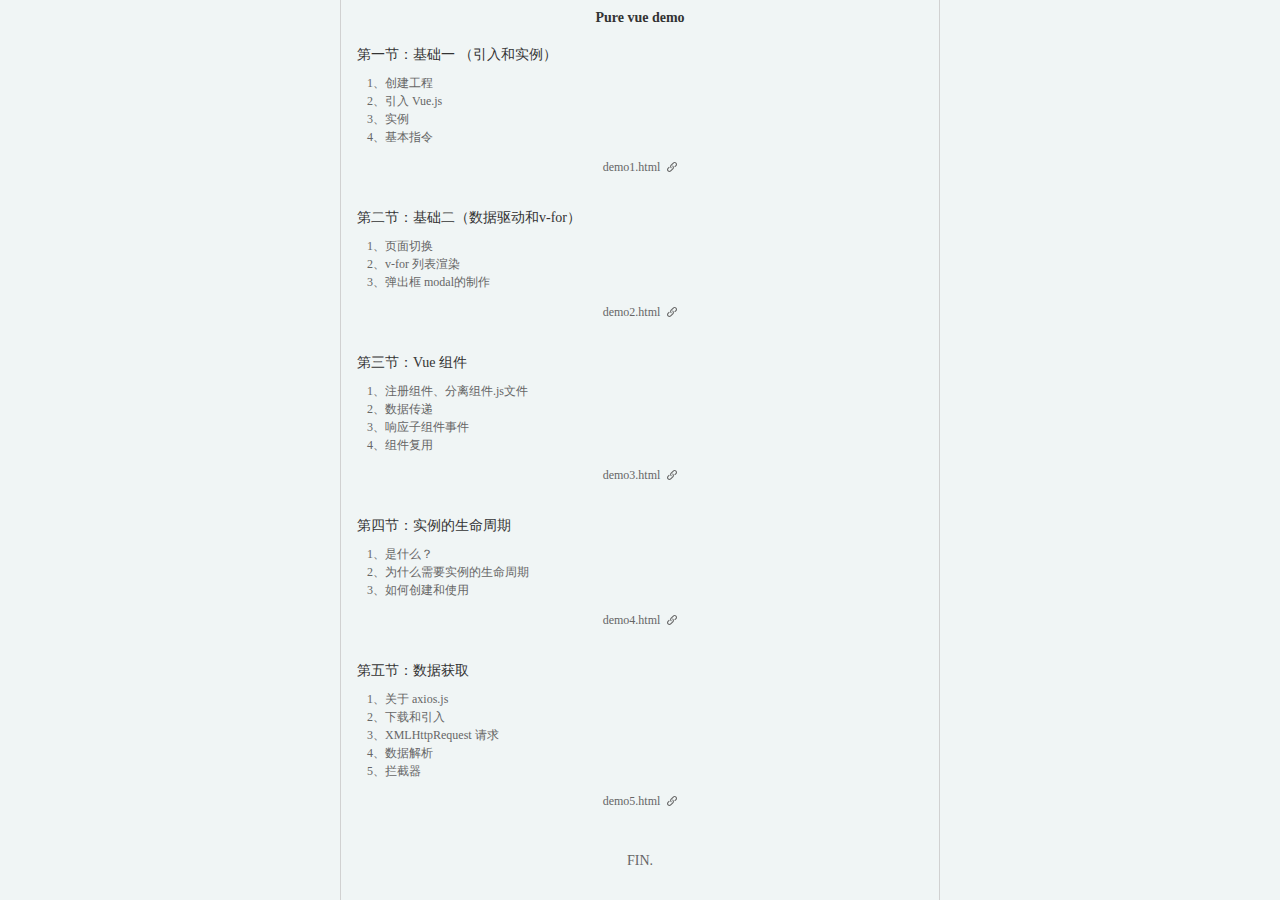
<file: index.html>
<!DOCTYPE html>
<html lang="en">
  <head>
    <meta charset="utf-8">
    <meta http-equiv="X-UA-Compatible" content="IE=edge">
    <meta name="viewport" content="width=device-width, initial-scale=1, user-scalable=no">
    <meta name="keywords" content="">
    <meta name="description" content="">
    <meta name="author" content="">
    <meta name="robots" content="all">
    <link rel="stylesheet" href='./css/3th-auth.css'>
    <link rel="stylesheet" href='./css/free-flex.css'>
    <link rel="shortcut icon" href="./images/favicon.ico" type="image/x-icon" />
    <title> Pure vue demo for newbie ! </title>
    <style>
        *,*:before,*:after{-moz-box-sizing:border-box;-webkit-box-sizing:border-box;box-sizing:border-box}
        h4{padding:10px;color:#333;font-size:14px;text-align:center}
        a{display:inline-block;padding:4px 6px;font-size:12px;color:#666}
        a span{}
        li{color:#666;font-size:12px;line-height:18px}
        .box{padding:10px 16px 20px}ul{padding:10px}
        ul,ol{list-style-type:none}.box div{font-size:14px;color:#333}
        .button-box{font-size:12px;text-align:center}
        .button-box a img{display:inline-block;width:10px;height:10px;margin-left: 4px;position:relative;top:1px}
        .fin{text-align:center;padding:20px 0;color:#666}
    </style>
  </head>
  <body>
      <h4> Pure vue demo </h4>

      <div class="box">
          <div> 第一节：基础一 （引入和实例） </div>
          <ul>
              <li>1、创建工程</li>
              <li>2、引入 Vue.js</li>
              <li>3、实例</li>
              <li>4、基本指令</li>
          </ul>
          <div class="button-box">
              <a href="demo1.html"> demo1.html <img src="./images/link.svg"> </a>
          </div>
      </div>

      <div class="box">
          <div> 第二节：基础二（数据驱动和v-for） </div>
          <ul>
              <li>1、页面切换</li>
              <li>2、v-for 列表渲染</li>
              <li>3、弹出框 modal的制作</li>
          </ul>
          <div class="button-box">
              <a href="demo2.html"> demo2.html <img src="./images/link.svg"> </a>
          </div>
      </div>

      <div class="box">
          <div> 第三节：Vue 组件</div>
          <ul>
              <li>1、注册组件、分离组件.js文件</li>
              <li>2、数据传递</li>
              <li>3、响应子组件事件</li>
              <li>4、组件复用</li>
          </ul>
          <div class="button-box">
              <a href="demo3.html"> demo3.html <img src="./images/link.svg"> </a>
          </div>
      </div>

      <div class="box">
          <div> 第四节：实例的生命周期</div>
          <ul>
              <li>1、是什么？</li>
              <li>2、为什么需要实例的生命周期</li>
              <li>3、如何创建和使用</li>
          </ul>
          <div class="button-box">
              <a href="demo4.html"> demo4.html <img src="./images/link.svg"> </a>
          </div>
      </div>

      <div class="box">
          <div> 第五节：数据获取</div>
          <ul>
              <li>1、关于 axios.js </li>
              <li>2、下载和引入 </li>
              <li>3、XMLHttpRequest 请求</li>
              <li>4、数据解析</li>
              <li>5、拦截器</li>
          </ul>
          <div class="button-box">
              <a href="demo5.html"> demo5.html <img src="./images/link.svg"> </a>
          </div>
      </div>

      <div class="fin"> FIN. </div>


  	<script type="text/javascript" ></script>
  </body>
</html>
</file>
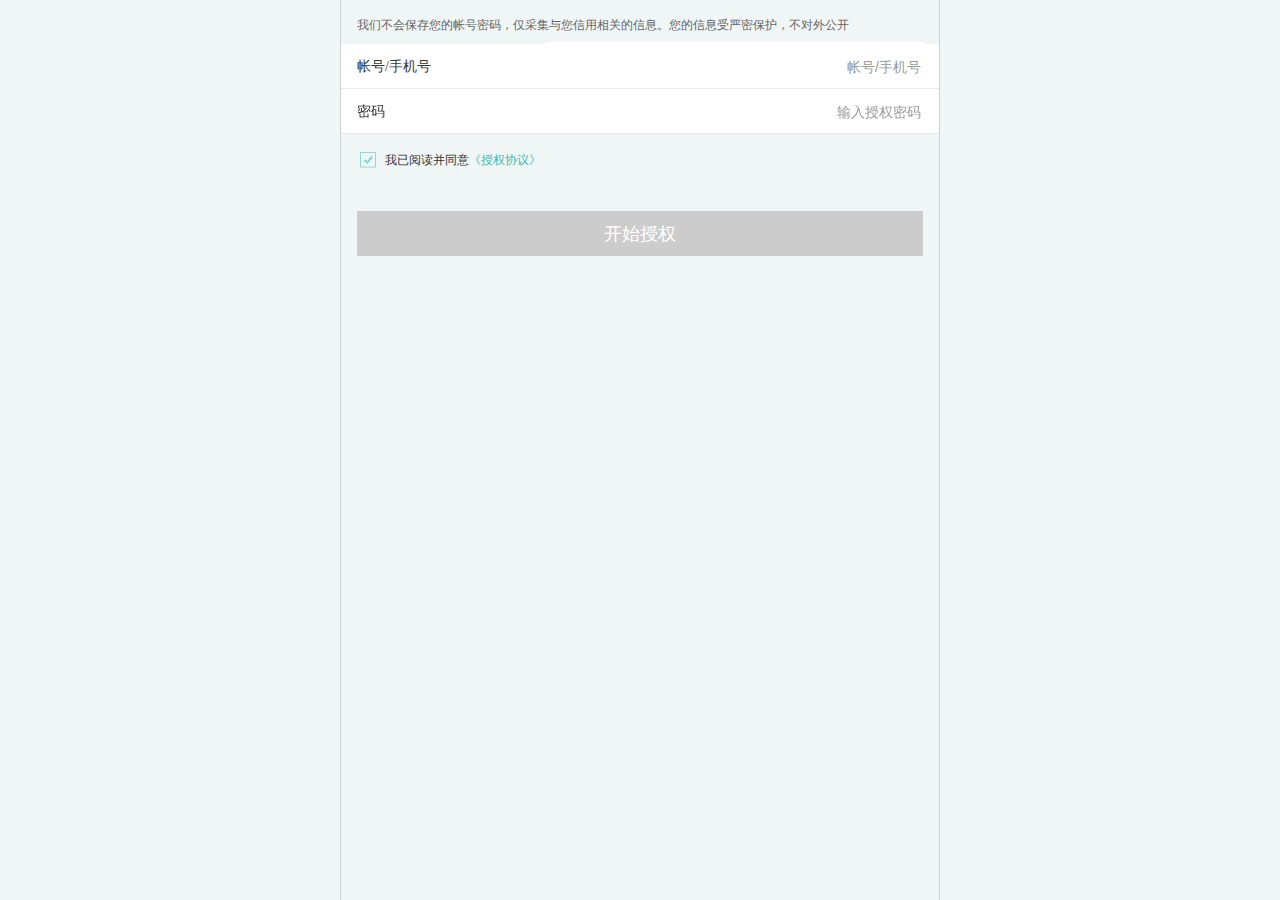
<file: demo1.html>
<!DOCTYPE html>
<html lang="en">
  <head>
    <meta charset="utf-8">
    <meta http-equiv="X-UA-Compatible" content="IE=edge">
    <meta name="viewport" content="width=device-width, initial-scale=1, user-scalable=no">
    <meta name="keywords" content="">
    <meta name="description" content="">
    <meta name="author" content="">
    <meta name="robots" content="all">
    <link rel="stylesheet" href='./css/3th-auth.css'>
    <link rel="stylesheet" href='./css/free-flex.css'>
    <link rel="shortcut icon" href="./images/favicon.ico" type="image/x-icon" />
    <title> Vue demo 1（基础一） </title>
	<style>
		[v-cloak] {display: none;}
	</style>
  </head>
  <body>
    <div id="app1" v-cloak>
        <!-- 顶部小贴士 -->
        <div class="top-tips"> {{ tipsMsg }} </div>
        <!-- 表单输入框 -->
        <div class="input-wrapper">
            <div class="flex wrapper-item">
                <label class="flex2 item-name" for="account">帐号/手机号</label>
                <div class="flex4 item-input">
                    <input id="account" type="tel" maxlength="11" placeholder="帐号/手机号" v-model="account" autofocus>
                </div>
            </div>
            <div class="flex wrapper-item">
                <label class="flex2 item-name" for="password">密码</label>
                <div class="flex4 item-input">
                    <input id="password" type="password" placeholder="输入授权密码" v-model="password">
                </div>
            </div>
        </div>
        <!-- 协议 -->
        <div class="flex vertical-center license">

            <div class="checked"></div>
            <div class="text">我已阅读并同意</div>
            <div><a href="javascript:void(0);">《授权协议》</a></div>
        </div>
        <!-- 底部按钮 -->
        <div class="bottom-button">
            <button id="app1-next-btn" type="button" class="next-button" :class="{ active : ( account && password ) }"
                    @click="nextButtonClick" :disabled="!( account && password )"> 开始授权 </button>
        </div>

    </div>

    <script src="./js/vue.js"></script>
  	<script type="text/javascript" >

        var app1 = new Vue({
            el: '#app1',
            data: {
                modalShow : false,
                tipsMsg : '我们不会保存您的帐号密码，仅采集与您信用相关的信息。您的信息受严密保护，不对外公开',
                account : '',
                password : ''
            },
            methods: {
                nextButtonClick : function () {
                    alert( "account : " + this.account + "\npassword : " + this.password )
                }
            }
        });

	</script>


  </body>
</html>
</file>
<file: css/3th-auth.css>
/**
 * Created by KidSirZ4i on  2017/5/25.
 */
html, body, div, span, applet, object, iframe, h1, h2, h3, h4, h5, h6, p, blockquote, pre, a, abbr, acronym, address, big, cite, code, del, dfn, em, img, ins, kbd, q, s, samp, small, strike, strong, sub, sup, tt, var, b, u, i, center, dl, dt, dd, ol, ul, li, fieldset, form, label, legend, table, caption, tbody, tfoot, thead, tr, th, td, article, aside, canvas, details, embed, figure, figcaption, footer, header, menu, nav, output, ruby, section, summary, time, mark, audio, video {
    margin: 0;
    padding: 0;
    border: 0;
    vertical-align: baseline;
}
/* HTML5 display-role reset for older browsers */
article, aside, details, figcaption, figure, footer, header, menu, nav, section {
  display: block;
}

*, *:before, *:after {
    -moz-box-sizing: border-box;
    -webkit-box-sizing: border-box;
    box-sizing: border-box;
}
a {
    text-decoration: none;
}
button {
    outline: none;
}

html {
    width: 100%;
    height: 100%;
}

body {
    position: relative;
    background-color: #f0f5f5;
    width: 100%;
    height: 100%;
    max-width: 600px;
    margin: 0 auto;
}

[v-cloak] {
    display: none;
}

#app1 {
    position: relative;
    width: 100%;
    height: 100%;
}

#input-wrapper, #city-picker {
    position: absolute;
    top: 0;
    bottom: 0;
    left: 0;
    right: 0;
}

#input-wrapper {
    z-index: 10;
}
#city-picker {
    z-index: 9;
}

.top-tips {
  padding: 16px 16px 10px;
  color: #666;
  font-size: 12px;
  line-height: 18px;
}

#app1 .input-wrapper {
    position: relative;
    width: 100%;
    height: auto;
    background-color: #fff;
}

#app1 .input-wrapper .wrapper-item {
    position: relative;
    height: 45px;
    padding: 0 16px;
}

#app1 .input-wrapper .wrapper-item:first-child:after,
#app1 .input-wrapper .wrapper-item:nth-child(2):after{
    content: " ";
    position: absolute;
    bottom: 0;
    left: 0;
    width: 100%;
    height: 1px;
    background: #d1d1d1;
    transform: scaleY(.5);
/*    transform: scaleY(.5);*/
}

#app1 .input-wrapper .wrapper-item .item-name {
    font-size: 14px;
    line-height: 45px;
    color: #333;
}

#app1 .input-wrapper .wrapper-item .item-input input {
    width: 100%;
    height: auto;
    color: #666;
    font-size: 14px;
    text-align: right;
    background-color: transparent;
    outline-color: transparent;
    border: none;
    white-space: nowrap;
    text-overflow: ellipsis;
    overflow: hidden;
}

#app1 .license {
    width: 100%;
    height: 37px;
    padding: 15px 16px 0;
    background-color: transparent;
    font-size: 12px;
    line-height: 22px;
}

#app1 .license .checked {
    font-size: 0;
    width: 22px;
    height: 22px;
    margin-right: 6px;
    background: url(../images/icon_radio.png) 22px 22px;
    background-size: 45px 22px;
}

#app1 .license .text {
    color: #333;
}

#app1 .license a {
    color: #43baae;
}

#app1 .license a:focus {
    outline: none;
}


#app1 .bottom-button {
    position: relative;
    width: 100%;
    padding: 40px 16px 0;
}

#app1 .bottom-button .next-button {
    width: 100%;
    height: 45px;
    margin: 0 auto;
    color: #fff;
    font-size: 18px;
    border-radius: 0;
    border: none;
    background-color: #cccccc;
    transition: all .4s ease;
}
#app1 .bottom-button .next-button.active {
    background-color: #81d8d0;
}

#app1 .modal {
    position: absolute;
    top: 0;
    left: 0;
    width: 100%;
    height: 100%;
    z-index: 1000;
}

#app1 .modal .modal-box {
    width: 84%;
    margin: 0 auto;
    box-shadow: 0 0 400px 400px rgba(0,0,0,.4);
}
#app1 .modal .modal-box .modal-title {
    position: relative;
    width: 100%;
    height: 45px;
    font-size: 16px;
    line-height: 45px;
    color: #333;
    text-align: center;
    background-color: #f0f5f5;
}

#app1 .modal .modal-box .modal-title .title {
    -webkit-box-flex: 1;
    -moz-box-flex: 1;
    -webkit-flex: 1;
    -ms-flex: 1;
    flex: 1;
}
#app1 .modal .modal-box .modal-title .close {
    position: absolute;
    top: 0;
    right: 10px;
    width: 22px;
    height: 45px;
}
#app1 .modal .modal-box .modal-body {
    width: 100%;
    min-height: 110px;
    max-height: 300px;
    color: #666;
    overflow-y: scroll;
    padding: 20px 10px 40px;
    background-color: #f0f5f5;
}
#app1 .modal .modal-box .modal-body::-webkit-scrollbar {
    display: none;
}
#app1 .modal .modal-box .modal-body .item-name {
    width: 100%;
    height: 18px;
    font-size: 12px;
    line-height: 18px;
    color: #999;
}
#app1 .modal .modal-box .modal-body .item-input {
    width: 100%;
    height: 32px;
    border-bottom: 1px solid #d1d1d1;
}
#app1 .modal .modal-box .modal-body .item-input input {
    height: 100%;
    color: #999;
    font-size: 12px;
    text-align: left;
    background-color: transparent;
    outline-color: transparent;
    border: none;
    white-space: nowrap;
    text-overflow: ellipsis;
    overflow: hidden;
}
#app1 .modal .modal-box .modal-body .captcha {
    font-size: 12px;
    line-height: 32px;
    color: #43baae;
}
#app1 .modal .modal-box .modal-footer .modal-button {
    width: 100%;
    height: 45px;
    margin: 0 auto;
    color: #fff;
    font-size: 18px;
    border-radius: 0;
    border: none;
    background-color: #cccccc;
    transition: all .4s ease;
}
#app1 .modal .modal-box .modal-footer .modal-button.active {
    background-color: #81d8d0;
}

#app1 .tips {
    position: absolute;
    top: 0;
    left: 0;
    width: 100%;
    min-height: 32px;
    padding: 9px 16px;
    background-color: #f5e482;
    font-size: 12px;
    line-height: 14px;
    color: #cc4429;
    text-align: center;
    z-index: 100;
}


#app1 .input-wrapper .wrapper-item .item-name {
    font-size: 14px;
    line-height: 45px;
    color: #333;
}

#app1 .city-picker .city .city-title {
    position: relative;
    width: 100%;
    height: 45px;
    background-color: #fff;
    padding: 0 16px;
}
#app1 .city-picker .city .city-title:after{
    content: " ";
    position: absolute;
    bottom: 0;
    left: 0;
    width: 100%;
    height: 1px;
    background: #d1d1d1;
    transform: scaleY(.5);
}

#app1 .city-picker .city-list .city-name {
    position: relative;
    width: 100%;
    height: 45px;
    font-size: 12px;
    color: #464646;
    padding: 0 16px;
}

#app1 .city-picker .city-list .city-name:after{
    content: " ";
    position: absolute;
    bottom: 0;
    left: 0;
    width: 100%;
    height: 1px;
    background: #d1d1d1;
    transform: scaleY(.5);
}


#app1 .city-picker .return {
    position: absolute;
    bottom: 40px;
    width: 100%;
    height: 45px;
    margin: 0 auto;
    padding: 0 16px;
}

#app1 .city-picker .return .return-btn {
    width: 100%;
    height: 45px;
    color: #fff;
    font-size: 18px;
    border-radius: 0;
    border: none;
    background-color: #81d8d0;
    transition: all .4s ease;
}

#app1 .city-picker .province .city-name,
#app1 .city-picker .city .city-name {
    color: #333;
    font-size: 14px;
    line-height: 45px;
}

.arrow_right {
    color: #999;
    font-size: 14px;
    line-height: 45px;
    margin-left: 2px;
}

#app1 .input-wrapper .wrapper-item .item-input input::-webkit-input-placeholder { /* WebKit browsers */
    color : #999;
}
#app1 .input-wrapper .wrapper-item .item-input input:-moz-placeholder { /* Mozilla Firefox 4 to 18 */
    color : #999;
}
#app1 .input-wrapper .wrapper-item .item-input input::-moz-placeholder { /* Mozilla Firefox 19+ */
    color : #999;
}
#app1 .input-wrapper .wrapper-item .item-input input:-ms-input-placeholder { /* Internet Explorer 10+ */
    color : #999;
}





/* 响应式字体触发断点 */
@media screen and (min-width: 320px) {
  html {
    font-size: 12px;
  }
}
@media screen and (min-width: 360px) {
  html {
    font-size: 14px;
  }
}
@media screen and (min-width: 400px) {
  html {
    font-size: 14px;
  }
}
@media screen and (min-width: 440px) {
  html {
    font-size: 14px;
  }
}
@media screen and (min-width: 480px) {
  html {
    font-size: 14px;
  }
}
@media screen and (min-width: 640px) {
  html {
    font-size: 14px;
  }
    body {
        border-left: 1px solid #d1d1d1;
        border-right: 1px solid #d1d1d1;
    }
}
</file>
<file: css/free-flex.css>
/**
 * Created by KidSirZ4i on  2017/6/28.
 */

.flex { /* 全局flex容器 */
  display: -webkit-box;
  /* 老版本语法: Safari, iOS, Android browser, older WebKit browsers. */
  /* 老版本语法: Firefox (buggy) */
  display: -ms-flexbox;
  /* 混合版本语法: IE 10 */
  /* 新版本语法: Chrome 21+ */
  display: -webkit-flex;
  /* 新版本语法: Opera 12.1, Firefox 22+ */
  -webkit-box-direction: normal;
  -webkit-box-orient: horizontal;
  -webkit-flex-direction: row;
  -moz-flex-direction: row;
  -ms-flex-direction: row;
  flex-direction: row;
  box-sizing: border-box;
  display: flex;
}

.flex-inline {
    /* 混合版本语法: IE 10 */
    /* 新版本语法: Chrome 21+ */
    display: -webkit-inline-flex;
    /* 新版本语法: Opera 12.1, Firefox 22+ */
    -webkit-box-direction: normal;
    -webkit-box-orient: horizontal;
    -webkit-flex-direction: row;
    -moz-flex-direction: row;
    -ms-flex-direction: row;
    flex-direction: row;
    box-sizing: border-box;
    display: inline-flex;
}

.flex-full { /* 100%宽度的全局flex容器 */
  display: -webkit-box;
  /* 老版本语法: Safari, iOS, Android browser, older WebKit browsers. */
  /* 老版本语法: Firefox (buggy) */
  display: -ms-flexbox;
  /* 混合版本语法: IE 10 */
  /* 新版本语法: Chrome 21+ */
  display: -webkit-flex;
  /* 新版本语法: Opera 12.1, Firefox 22+ */
  -webkit-box-direction: normal;
  -webkit-box-orient: horizontal;
  -webkit-flex-direction: row;
  -moz-flex-direction: row;
  -ms-flex-direction: row;
  box-sizing: border-box;
  width: 100%;
  display: flex;
}

.flex-row { /*  3、flex 主轴方向：水平——从【左】到【右】，起点在左边 */
    -webkit-box-orient: horizontal;
    -webkit-box-direction: normal;
    -webkit-flex-direction: row;
    -ms-flex-direction: row;
    flex-direction: row;
}

.flex-row-reverse { /*  4、flex 主轴方向：水平——从【右】到【左】，起点在右边  */
    -webkit-flex-direction: row-reverse;
    flex-direction: row-reverse;
}

.flex-col { /*  5、flex 主轴方向：垂直——从【上】到【下】，起点在上方  */
    -webkit-box-direction: normal;
    -webkit-box-orient: vertical;
    -webkit-flex-direction: column;
    -moz-flex-direction: column;
    -ms-flex-direction: column;
    flex-direction: column;
}

.flex-col-reverse { /*  6、flex 主轴方向：垂直——从【下】到【上】，起点在下方  */
    -webkit-flex-direction: column-reverse;
    flex-direction: column-reverse;
}

.flex-nowrap { /* 7、flex容器 不换行 */
    -webkit-flex-wrap: nowrap;
    flex-wrap: nowrap;
}

.flex-wrap { /* 8、flex容器 换行 */
    -webkit-flex-wrap: wrap;
    flex-wrap: wrap;
}

.flex-wrap-reverse { /* 9、flex容器 换行并反向 */
    -webkit-flex-wrap: wrap-reverse;
    flex-wrap: wrap-reverse;
}

.main-start { /* 10、主轴对齐方式： 开始。写在父容器上 */
  -webkit-box-pack: start;
  -ms-flex-pack: start;
  -webkit-justify-content: flex-start;
  justify-content: flex-start;
}

.main-center { /* 主轴对齐方式：中间。写在父容器上 */
  -webkit-box-pack: center;
  -moz-justify-content: center;
  -ms-flex-pack: center;
  -webkit-justify-content: center;
  justify-content: center;
}

.main-end { /* 主轴对齐方式：末尾。写在父容器上 */
  -webkit-box-pack: end;
  -ms-flex-pack: end;
  -webkit-justify-content: flex-end;
  justify-content: flex-end;
}

.main-around { /* 主轴对齐方式：围绕。写在父容器上 */
    -webkit-justify-content: space-around;
    justify-content: space-around;
}

.main-between { /* 主轴对齐方式：两端。写在父容器上 */
  -webkit-justify-content: space-between;
  justify-content: space-between;
}

.cross-start { /* 11、侧轴对齐方式：开始。写在父容器上 */
  -webkit-box-align: start;
  -ms-flex-align: start;
  -webkit-align-items: flex-start;
  align-items: flex-start;
}

.cross-center { /* 侧轴对齐方式：中间。写在父容器上 */
  -webkit-box-align: center;
  -ms-flex-align: center;
  -webkit-align-items: center;
  align-items: center;
}

.cross-end { /* 侧轴对齐方式：末尾。写在父容器上 */
  -webkit-box-align: end;
  -ms-flex-align: end;
  -webkit-align-items: flex-end;
  align-items: flex-end;
}

.cross-stretch { /* 侧轴对齐方式：延伸。写在父容器上 */
    -webkit-box-align: stretch;
    -ms-flex-align: stretch;
    -webkit-align-items: stretch;
    align-items: stretch;
}

.cross-baseline { /* 侧轴对齐方式：基于基线。写在父容器上 */
    -webkit-box-align: baseline;
    -ms-flex-align: baseline;
    -webkit-align-items: baseline;
    align-items: baseline;
}

.self-start { /* 12、侧轴对齐：开始。写在自己上 */
  -webkit-align-self: flex-start;
  -ms-flex-item-align: start;
  align-self: flex-start;
}

.self-center { /* 侧轴对齐：中间。写在自己上 */
  -webkit-align-self: center;
  -ms-flex-item-align: center;
  -ms-grid-row-align: center;
  align-self: center;
}

.self-end { /* 侧轴对齐：末尾。写在自己上 */
  -webkit-align-self: flex-end;
  -ms-flex-item-align: end;
  align-self: flex-end;
}

.both-center { /* 13、主轴和侧轴同时居中。写在父容器上  */
    -webkit-box-align: center;
    -ms-flex-align: center;
    -webkit-align-items: center;

    -webkit-box-pack: center;
    -moz-justify-content: center;
    -ms-flex-pack: center;
    -webkit-justify-content: center;

    align-items: center;
    justify-content: center;
}

.both-center-self { /* 主轴和侧轴同时居中。写在自己上  */
    -webkit-align-self: center;
    -ms-flex-item-align: center;
    -ms-grid-row-align: center;

    -moz-justify-self: center;
    -webkit-justify-self: center;

    align-self: center;
    justify-self: center;
}

.flex1, .flex2, .flex3, .flex4, .flex5, .flex6,
.flex7, .flex8, .flex9, .flex10, .flex11, .flex12  {
  display: -webkit-box;
  /* 老版本语法: Safari, iOS, Android browser, older WebKit browsers. */
  /* 老版本语法: Firefox (buggy) */
  display: -ms-flexbox;
  /* 混合版本语法: IE 10 */
  /* 新版本语法: Chrome 21+ */
  display: -webkit-flex;
  display: flex;
  /* 新版本语法: Opera 12.1, Firefox 22+ */
}

/* 2、子项按比列分配 :  */
.flex1 { /* 1单位  */
  -webkit-box-flex: 1;
  -moz-box-flex: 1;
  -webkit-flex: 1;
  -ms-flex: 1;
  flex: 1;
}
.flex2 { /* 2 单位 */
  -webkit-box-flex: 2;
  -moz-box-flex: 2;
  -webkit-flex: 2;
  -ms-flex: 2;
  flex: 2;
}
.flex3 { /* 3 单位 */
  -webkit-box-flex: 3;
  -moz-box-flex: 3;
  -webkit-flex: 3;
  -ms-flex: 3;
  flex: 3;
}
.flex4 {/* 4 单位 */
  -webkit-box-flex: 4;
  -moz-box-flex: 4;
  -webkit-flex: 4;
  -ms-flex: 4;
  flex: 4;
}
.flex5 {/* 5 单位 */
  -webkit-box-flex: 5;
  -moz-box-flex: 5;
  -webkit-flex: 5;
  -ms-flex: 5;
  flex: 5;
}
.flex6 { /* 6 单位 */
    -webkit-box-flex: 6;
    -moz-box-flex: 6;
    -webkit-flex: 6;
    -ms-flex: 6;
    flex: 6;
}
.flex7 {/* 7 单位 */
    -webkit-box-flex: 7;
    -moz-box-flex: 7;
    -webkit-flex: 7;
    -ms-flex: 7;
    flex: 7;
}
.flex8 {/* 8 单位 */
    -webkit-box-flex: 8;
    -moz-box-flex: 8;
    -webkit-flex: 8;
    -ms-flex: 8;
    flex: 8;
}
.flex9 {/* 9 单位 */
    -webkit-box-flex: 9;
    -moz-box-flex: 9;
    -webkit-flex: 9;
    -ms-flex: 9;
    flex: 9;
}
.flex10 {/* 10 单位 */
    -webkit-box-flex: 10;
    -moz-box-flex: 10;
    -webkit-flex: 10;
    -ms-flex: 10;
    flex: 10;
}
.flex11 {/* 11 单位 */
    -webkit-box-flex: 11;
    -moz-box-flex: 11;
    -webkit-flex: 11;
    -ms-flex: 11;
    flex: 11;
}
.flex12 {/* 12 单位 */
    -webkit-box-flex: 12;
    -moz-box-flex: 12;
    -webkit-flex: 12;
    -ms-flex: 12;
    flex: 12;
}

/**************** 高级部分 *****************/

/* 1、放大比例（当子容器比父容器小，子容器应当如何放大） */
.flex-grow-1 { /* 1 单位 */
    -webkit-flex-grow: 1;
    flex-grow: 1;
}
.flex-grow-2 { /* 2 单位 */
    -webkit-flex-grow: 2;
    flex-grow: 2;
}
.flex-grow-3 { /* 3 单位 */
    -webkit-flex-grow: 3;
    flex-grow: 3;
}
.flex-grow-4 { /* 4 单位 */
    -webkit-flex-grow: 4;
    flex-grow: 4;
}
.flex-grow-5 { /* 5 单位 */
    -webkit-flex-grow: 5;
    flex-grow: 5;
}
.flex-grow-6 { /* 6 单位 */
    -webkit-flex-grow: 6;
    flex-grow: 6;
}
.flex-grow-7 { /* 7 单位 */
    -webkit-flex-grow: 7;
    flex-grow: 7;
}
.flex-grow-8 { /* 8 单位 */
    -webkit-flex-grow: 8;
    flex-grow: 8;
}
.flex-grow-9 { /* 9 单位 */
    -webkit-flex-grow: 9;
    flex-grow: 9;
}
.flex-grow-10 { /* 10 单位 */
    -webkit-flex-grow: 10;
    flex-grow: 10;
}
.flex-grow-11 { /* 11 单位 */
    -webkit-flex-grow: 11;
    flex-grow: 11;
}

.flex-grow-12 { /* 12 单位 */
    -webkit-flex-grow: 12;
    flex-grow: 12;
}

/*  2、缩小比例（当子容器比父容器大，子容器应当如何缩小）*/
.flex-shrink-1 { /* 1 单位 */
    -webkit-flex-shrink: 1;
    flex-shrink: 1;
}
.flex-shrink-2 { /* 2 单位 */
    -webkit-flex-shrink: 2;
    flex-shrink: 2;
}
.flex-shrink-3 { /* 3 单位 */
    -webkit-flex-shrink: 3;
    flex-shrink: 3;
}
.flex-shrink-4 { /* 4 单位 */
    -webkit-flex-shrink: 4;
    flex-shrink: 4;
}
.flex-shrink-5 { /* 5 单位 */
    -webkit-flex-shrink: 5;
    flex-shrink: 5;
}
.flex-shrink-6 { /* 6 单位 */
    -webkit-flex-shrink: 6;
    flex-shrink: 6;
}
.flex-shrink-7 { /* 7 单位 */
    -webkit-flex-shrink: 7;
    flex-shrink: 7;
}
.flex-shrink-8 { /* 8 单位 */
    -webkit-flex-shrink: 8;
    flex-shrink: 8;
}
.flex-shrink-9 { /* 9 单位 */
    -webkit-flex-shrink: 9;
    flex-shrink: 9;
}
.flex-shrink-10 { /* 10 单位 */
    -webkit-flex-shrink: 10;
    flex-shrink: 10;
}
.flex-shrink-11 { /* 11 单位 */
    -webkit-flex-shrink: 11;
    flex-shrink: 11;
}
.flex-shrink-12 { /* 12 单位 */
    -webkit-flex-shrink: 12;
    flex-shrink: 12;
}

/* 3、多列对齐：当伸缩容器的侧轴还有多余空间时，如何对齐 */
.content-start { /* 开始 */
    align-content: flex-start;
}
.content-center { /* 中间 */
    align-content: center;
}
.content-end { /* 末尾 */
    align-content:  flex-end;
}
.content-between {/* 两端 */
    align-content: space-between;
}
.content-space-around { /* 围绕 */
    align-content: space-around;
}
.content-stretch { /* 延伸 */
    align-content: stretch;
}
</file>
